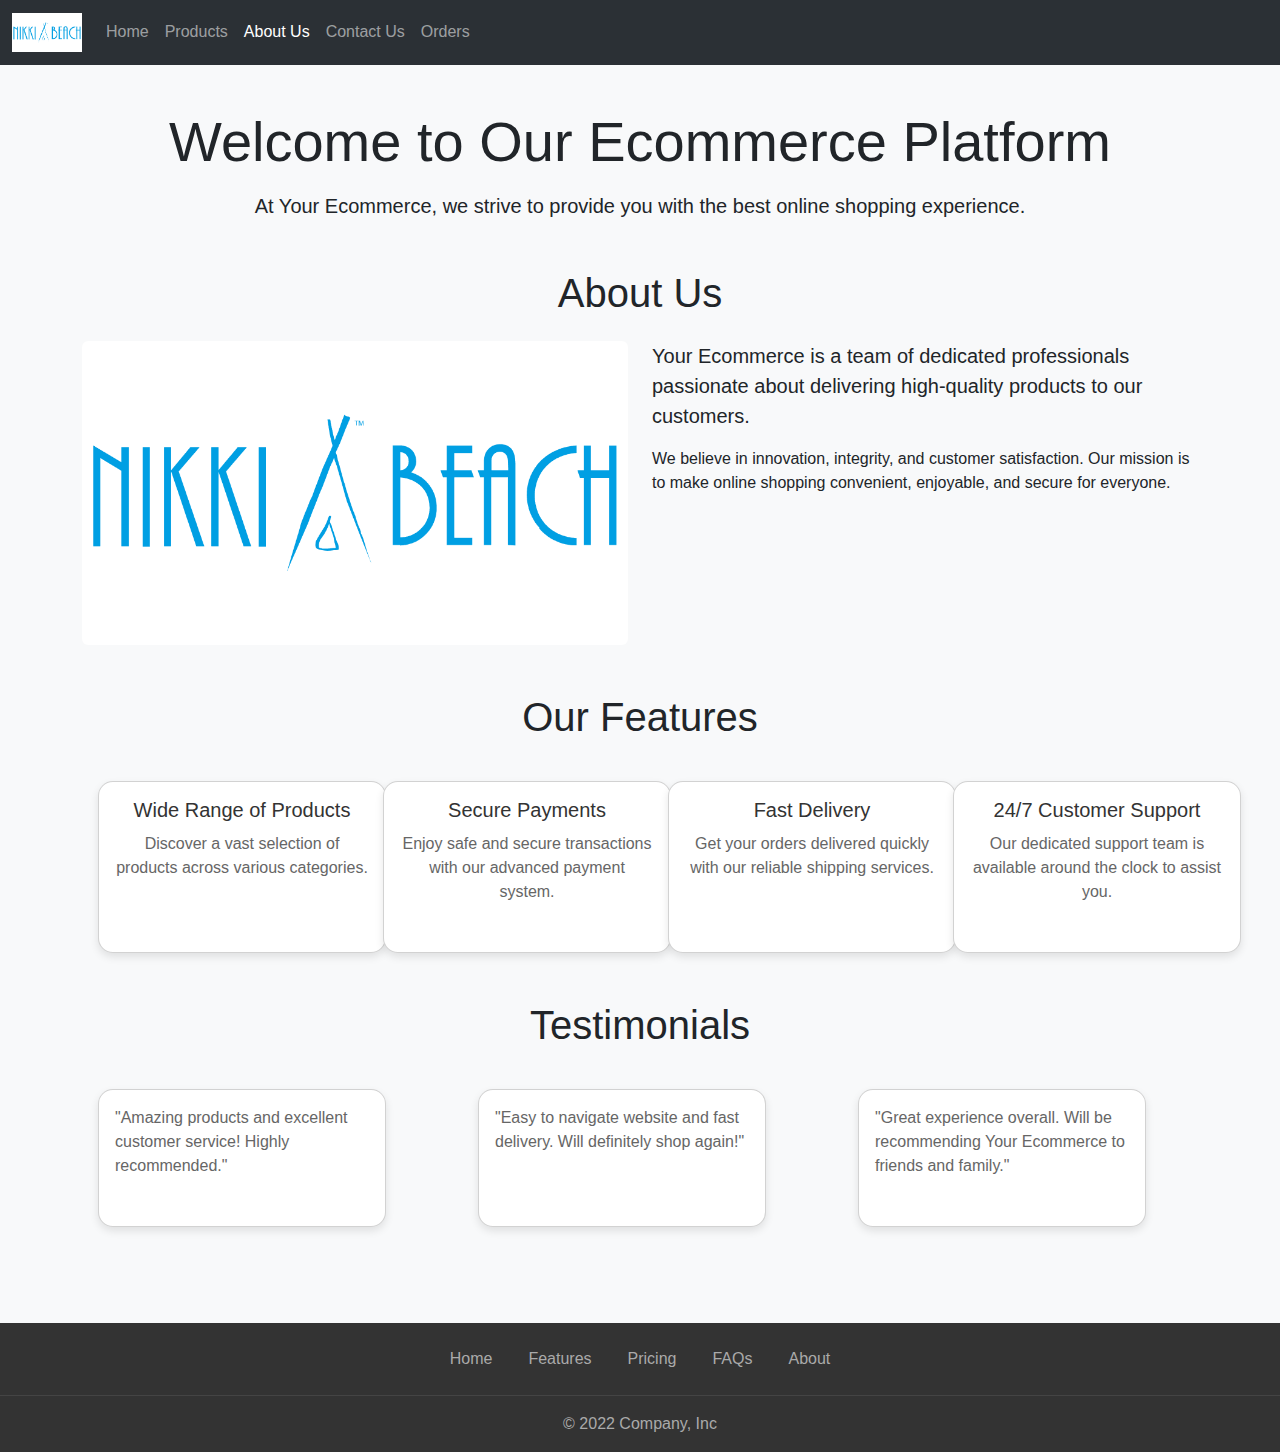
<file: AboutUs.html>
<!DOCTYPE html>
<html lang="en">
<head>
    <meta charset="UTF-8">
    <meta name="viewport" content="width=device-width, initial-scale=1.0">
    <title>About Us - Ecommerce</title>
    <!-- Bootstrap CSS -->
    <link href="https://cdn.jsdelivr.net/npm/bootstrap@5.3.3/dist/css/bootstrap.min.css" rel="stylesheet" integrity="sha384-QWTKZyjpPEjISv5WaRU9OFeRpok6YctnYmDr5pNlyT2bRjXh0JMhjY6hW+ALEwIH" crossorigin="anonymous">
    <link rel="stylesheet" href="/index.css">
    <style>
        /* Your custom CSS styles here */
        /* Override Bootstrap styles here if necessary */
    </style>
</head>
<body>
    <!-- Navbar -->
    <nav class="navbar navbar-expand-lg bg-body-tertiary bg-dark" data-bs-theme="dark">
        <div class="container-fluid">
            <a class="navbar-brand" href="/"><img src="assests/img/nikki-beach-logo-vector.png" alt="logo" width="70px"></a>
            <button class="navbar-toggler" type="button" data-bs-toggle="collapse" data-bs-target="#navbarSupportedContent" aria-controls="navbarSupportedContent" aria-expanded="false" aria-label="Toggle navigation">
                <span class="navbar-toggler-icon"></span>
            </button>
            <div class="collapse navbar-collapse" id="navbarSupportedContent">
                <ul class="navbar-nav me-auto mb-2 mb-lg-0">
                    <li class="nav-item">
                        <a class="nav-link" href="/index.html">Home</a>
                    </li>
                    <li class="nav-item">
                        <a class="nav-link" href="/products.html">Products</a>
                    </li>
                    <li class="nav-item">
                        <a class="nav-link active" aria-current="page" href="/AboutUs.html">About Us</a>
                    </li>
                    <li class="nav-item">
                        <a class="nav-link" href="/ContactUs.html">Contact Us</a>
                    </li>
                    <li class="nav-item">
                      <a class="nav-link" href="/orders.html">Orders</a>
                    </li>
                </ul>
            </div>
        </div>
    </nav>

    <!-- Main Content -->
    <main class="container py-5" style="margin-top: 60px;">
        <div class="text-center">
            <h1 class="display-4 mb-3">Welcome to Our Ecommerce Platform</h1>
            <p class="lead">At Your Ecommerce, we strive to provide you with the best online shopping experience.</p>
        </div>
        
        <!-- About Us Section -->
        <section class="my-5">
            <h2 class="text-center mb-4">About Us</h2>
            <div class="row">
                <div class="col-md-6">
                    <img src="assests/img/nikki-beach-logo-vector.png" alt="Two men in a coworking space" class="img-fluid rounded">
                </div>
                <div class="col-md-6">
                    <p class="lead">Your Ecommerce is a team of dedicated professionals passionate about delivering high-quality products to our customers.</p>
                    <p>We believe in innovation, integrity, and customer satisfaction. Our mission is to make online shopping convenient, enjoyable, and secure for everyone.</p>
                </div>
            </div>
        </section>

        <!-- Our Features Section -->
        <section class="my-5">
            <h2 class="text-center mb-4">Our Features</h2>
            <div class="row">
                <div class="col-md-3 mb-3">
                    <div class="card h-100">
                        <div class="card-body text-center">
                            <i class="fa fa-shopping-cart fa-3x mb-3"></i>
                            <h5 class="card-title">Wide Range of Products</h5>
                            <p class="card-text">Discover a vast selection of products across various categories.</p>
                        </div>
                    </div>
                </div>
                <div class="col-md-3 mb-3">
                    <div class="card h-100">
                        <div class="card-body text-center">
                            <i class="fa fa-lock fa-3x mb-3"></i>
                            <h5 class="card-title">Secure Payments</h5>
                            <p class="card-text">Enjoy safe and secure transactions with our advanced payment system.</p>
                        </div>
                    </div>
                </div>
                <div class="col-md-3 mb-3">
                    <div class="card h-100">
                        <div class="card-body text-center">
                            <i class="fa fa-truck fa-3x mb-3"></i>
                            <h5 class="card-title">Fast Delivery</h5>
                            <p class="card-text">Get your orders delivered quickly with our reliable shipping services.</p>
                        </div>
                    </div>
                </div>
                <div class="col-md-3 mb-3">
                    <div class="card h-100">
                        <div class="card-body text-center">
                            <i class="fa fa-headphones fa-3x mb-3"></i>
                            <h5 class="card-title">24/7 Customer Support</h5>
                            <p class="card-text">Our dedicated support team is available around the clock to assist you.</p>
                        </div>
                    </div>
                </div>
            </div>
        </section>

        <!-- Testimonials Section -->
        <section class="my-5">
            <h2 class="text-center mb-4">Testimonials</h2>
            <div class="row">
                <div class="col-md-4 mb-3">
                    <div class="card h-100">
                        <div class="card-body">
                            <p class="card-text">"Amazing products and excellent customer service! Highly recommended."</p>
                        </div>
                    </div>
                </div>
                <div class="col-md-4 mb-3">
                    <div class="card h-100">
                        <div class="card-body">
                            <p class="card-text">"Easy to navigate website and fast delivery. Will definitely shop again!"</p>
                        </div>
                    </div>
                </div>
                <div class="col-md-4 mb-3">
                    <div class="card h-100">
                        <div class="card-body">
                            <p class="card-text">"Great experience overall. Will be recommending Your Ecommerce to friends and family."</p>
                        </div>
                    </div>
                </div>
            </div>
        </section>
    </main>
 
    <!--FOOTER-->
    <footer class="py-3">
        <ul class="nav justify-content-center border-bottom pb-3 mb-3" style="color: aliceblue;">
          <li class="nav-item"><a href="#" class="nav-link px-2 text-muted">Home</a></li>
          <li class="nav-item"><a href="#" class="nav-link px-2 text-muted">Features</a></li>
          <li class="nav-item"><a href="#" class="nav-link px-2 text-muted">Pricing</a></li>
          <li class="nav-item"><a href="#" class="nav-link px-2 text-muted">FAQs</a></li>
          <li class="nav-item"><a href="#" class="nav-link px-2 text-muted">About</a></li>
        </ul>
        <p class="text-center text-muted">© 2022 Company, Inc</p>
      </footer>
    <!-- Bootstrap JS -->
    <script src="https://code.jquery.com/jquery-3.5.1.slim.min.js"></script>
    <script
</file>
<file: index.css>
* {
    box-sizing: border-box;
}

body {
    font-family: Arial, sans-serif;
    background-color: #f8f9fa;
    margin: 0;
    padding: 0;
}

@keyframes gradientBackground {
    0% {
        background-position: 0% 50%;
    }
    50% {
        background-position: 100% 50%;
    }
    100% {
        background-position: 0% 50%;
    }
}

.navbar{
    width: 100%;
    position: fixed;
    z-index: 999;
    top: 0;
}
.cart-container {
    position: relative;
  }
  .CartCount {
    position: absolute;
    margin-top: -40px;
    margin-left: 25px;
    background-color: red;
    color: white;
    border-radius: 50%;
    padding: 5px 10px;
    font-size: 12px;
  }

  @media (max-width: 1200px){
    .cart-container{
        margin-top: 20px;
    }
}


@media (max-width: 760px){
    .cart-container{
        margin-top: 20px;
    }
}
/* Slider*/
.carousel-item img{
    height: 500px;
}
@media (max-width: 760px){
    .carousel-item img{
        height: 200px;
    }
}

/*Shop By Category*/

.Container {
    text-align: center;
    font-family: cursive;
    padding: 20px;
}

h2 {
    font-size: 2.5em;
    margin-bottom: 20px;
}

.Card {
    display: inline-block;
    margin: 10px;
    border: 1px solid #ccc;
    border-radius: 10px;
    box-shadow: 0 4px 8px rgba(0,0,0,0.1);
    overflow: hidden;
    transition: transform 0.2s, box-shadow 0.2s;
}

.Card:hover {
    transform: translateY(-10px);
    box-shadow: 0 8px 16px rgba(0,0,0,0.2);
}

.Card h3 {
    background-color: #f4f4f4;
    margin: 0;
    padding: 10px;
    font-size: 1.5em;
}

.Card img {
    width: 500px;
    height: 200px;
    transition: transform 0.2s;
}

.Card img:hover {
    transform: scale(1.05);
}
@media (max-width: 760px){
    .Card img{
        width: 300px;
        height: auto;
    }
}

/*FEATURES*/
.features {
    padding: 60px 20px;
    text-align: center;
}

.features h2 {
    font-size: 2.5em;
    margin-bottom: 40px;
    color: #333;
}

.feature-cards {
    display: flex;
    flex-wrap: wrap;
    justify-content: center;
    gap: 20px;
}

.feature-card {
    background: #fff;
    border-radius: 10px;
    box-shadow: 0 4px 8px rgba(0,0,0,0.1);
    padding: 20px;
    width: 250px;
    transition: transform 0.3s, box-shadow 0.3s;
}

.feature-card:hover {
    transform: translateY(-10px);
    box-shadow: 0 8px 16px rgba(0,0,0,0.2);
}

.feature-card h3 {
    font-size: 1.8em;
    margin-bottom: 10px;
    color: #007BFF;
}

.feature-card p {
    font-size: 1em;
    color: #666;
    line-height: 1.5;
}

/*Latest Products*/
.latest-products {
    padding: 60px 20px;
    text-align: center;
}

.latest-products h2 {
    font-size: 2.5em;
    margin-bottom: 40px;
    font-family: 'Arial', sans-serif;
    color: #333;
}

.product-cards {
    display: flex;
    justify-content: center;
    gap: 20px;
}

.card {
    width: 18rem;
    background: #fff;
    border-radius: 10px;
    box-shadow: 0 4px 8px rgba(0,0,0,0.1);
    overflow: hidden;
    transition: transform 0.3s, box-shadow 0.3s;
}
.card img{
    width: 200px;
}
.card:hover {
    transform: translateY(-10px);
    box-shadow: 0 8px 16px rgba(0,0,0,0.2);
}

.card-img-top {
    width: 100%;
    height: auto;
}

.card-body {
    padding: 20px;
}

.card-title {
    font-size: 1.5em;
    margin-bottom: 10px;
    color: #007BFF;
}

.card-text {
    font-size: 1em;
    color: #666;
    margin-bottom: 20px;
}


.btn-primary:hover {
    background-color: #0056b3;
}

.card {
    margin: 1rem;
    border-radius: 15px;
    box-shadow: 0 4px 8px rgba(0, 0, 0, 0.1);
}
.card-img-top {
    border-top-left-radius: 15px;
    border-top-right-radius: 15px;
}
.card-body {
    padding: 1rem;
}
.card-title {
    font-size: 1.25rem;
    color: #333;
}
.card-text {
    font-size: 1rem;
    color: #666;
}
.btn {
    margin-top: 1rem;
}
.product-category {
    position: relative;
    display: ruby;
    margin-bottom: 2rem;
}
.Heading{
    position: relative;
    display: ruby-text;
}
.container-header{
    position: relative;
margin-top: 70px;
}



.cart {
    padding: 20px;
    background-color: #000;
    color: #fff;
    border-radius: 10px;
    text-align: left;
    position: fixed;
    top: 50%;
    left: 50%;
    transform: translate(-50%, -50%);
    z-index: 999;
    max-height: 80vh;
    overflow-y: auto;
}

.cart h3 {
    font-size: 2em;
    margin-bottom: 20px;
}

.cart-item {
    border-bottom: 1px solid #ddd;
    padding: 10px 0;
    display: flex;
    justify-content: space-between;
    align-items: center;
}

.cart-item img {
    width: 50px;
    height: 50px;
    margin-right: 10px;
}

.cart-item span {
    flex: 1;
}

.close-btn {
    background-color: transparent;
    border: none;
    background-color: red;
    color: #fff;
    font-size: 1.2em;
    cursor: pointer;
    padding: 0 10px;
    float: right;
}

.cart-toggle-btn {
    background-color: #007BFF;
    border: none;
    color: #fff;
    padding: 10px 20px;
    font-size: 1em;
    cursor: pointer;
    border-radius: 5px;
    margin: 20px 0;
}
.IcreDre{
    display: none;
}
.quantity-controls {
    display: flex;
    align-items: center;
    justify-content: center;
    gap: 10px;
}

.quantity-controls button {
    background-color: #007BFF;
    border: none;
    color: #fff;
    font-size: 1.2em;
    cursor: pointer;
    padding: 5px 10px;
    border-radius: 5px;
}

.quantity-controls p {
    margin: 0;
    font-size: 1.2em;
    color: #333;
}

@media (max-width: 760px) {
    .product-cards{
        display: contents;
    }
    .card{
        margin: 20px;
    }
    .cart {
        margin-top: 20px;
        padding: 10px;
        
    }

    .cart h3 {
        font-size: 1.5em;
        margin-bottom: 10px;
    }

    .cart-item {
        flex-direction: column;
        align-items: flex-start;
    }

    .cart-item img {
        margin-bottom: 10px;
    }

    .cart-item span {
        flex: none;
    }
}
/*Footer*/
footer {
    background-color: #333;
    color: #fff;
    padding: 20px 0;
    width: 100%;
    bottom: 0;
}

footer .nav {
    margin-bottom: 10px;
}

footer .nav-item {
    margin: 0 10px;
}

footer .nav-link {
    color: #aaa;
    transition: color 0.3s;
}

footer .nav-link:hover {
    color: #fff;
}

footer p {
    margin: 0;
}

footer .border-bottom {
    border-color: #444 !important;
}

footer .text-muted {
    color: #aaa !important;
}

/* Order Cart*/
.order-summary, .shipping-form {
    margin-bottom: 20px;
}
.order-summary table {
    width: 100%;
    border-collapse: collapse;
}
.order-summary th, .order-summary td {
    padding: 10px;
    border-bottom: 1px solid #ddd;
}
.order-summary th {
    text-align: left;
    color: #888;
}
.total {
    font-weight: bold;
}
.shipping-form label {
    display: block;
    margin-bottom: 5px;
    color: #666;
}
.shipping-form input, .shipping-form select {
    width: 100%;
    padding: 10px;
    margin-bottom: 10px;
    border: 1px solid #ccc;
    border-radius: 4px;
}
.submit-btn {
    background-color: #28a745;
    color: white;
    padding: 10px 20px;
    border: none;
    border-radius: 4px;
    cursor: pointer;
}
.submit-btn:hover {
    background-color: #218838;
}
</file>
